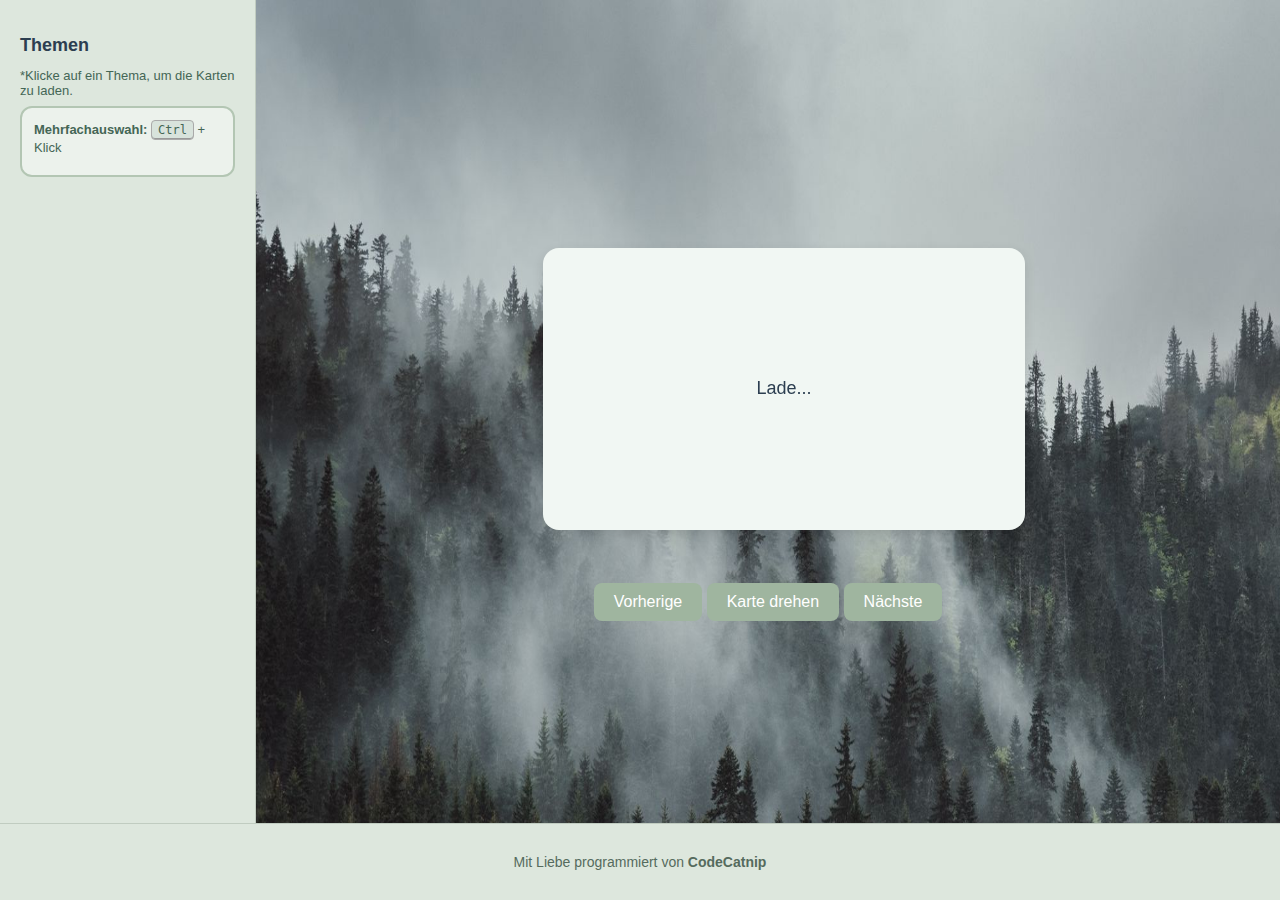
<file: index.html>
<!DOCTYPE html>
<html lang="de">
<head>
  <meta charset="UTF-8" />
  <meta name="viewport" content="width=device-width, initial-scale=1.0"/>
  <meta http-equiv="X-UA-Compatible" content="IE=edge" />
<meta http-equiv="Content-Security-Policy" content="
  default-src 'self';
  script-src 'self' https://script.google.com;
  style-src 'self' 'unsafe-inline';
  font-src 'self';
  img-src 'self' data:;
">
<meta http-equiv="X-Content-Type-Options" content="nosniff">
<meta http-equiv="X-Frame-Options" content="DENY">
<meta http-equiv="X-XSS-Protection" content="1; mode=block">

  <title>Trainingskarten</title>
  <link rel="stylesheet" href="style.css" />
</head>
<body>

<div class="container">
  <aside id="sidebar">
    <h2>Themen</h2>
    <p class="hint">*Klicke auf ein Thema, um die Karten zu laden.</p>
    <div class="topic-container">
      <p class="hint desktop-only"><strong>Mehrfachauswahl:</strong> <kbd>Ctrl</kbd> + Klick</p>
      <ul id="topic-list"></ul>
    </div>
  </aside>

<main id="main">
  <div class="card-wrapper">
    <div class="card" id="flashcard">
      <div class="card-inner">
        <div class="card-front" id="card-question">Lade...</div>
        <div class="card-back" id="card-answer">Antwort</div>
      </div>
    </div>
  </div>

  <div class="button-group">
    <button onclick="previousCard()">Vorherige</button>
    <button onclick="flipCard()">Karte drehen</button>
    <button onclick="nextCard()">Nächste</button>
  </div>
</main>
</div>

  <footer>
    <p>Mit Liebe programmiert von <strong>CodeCatnip</strong></p>
  </footer>

  <script src="script-public.js"></script>
</body>
</html>
</file>
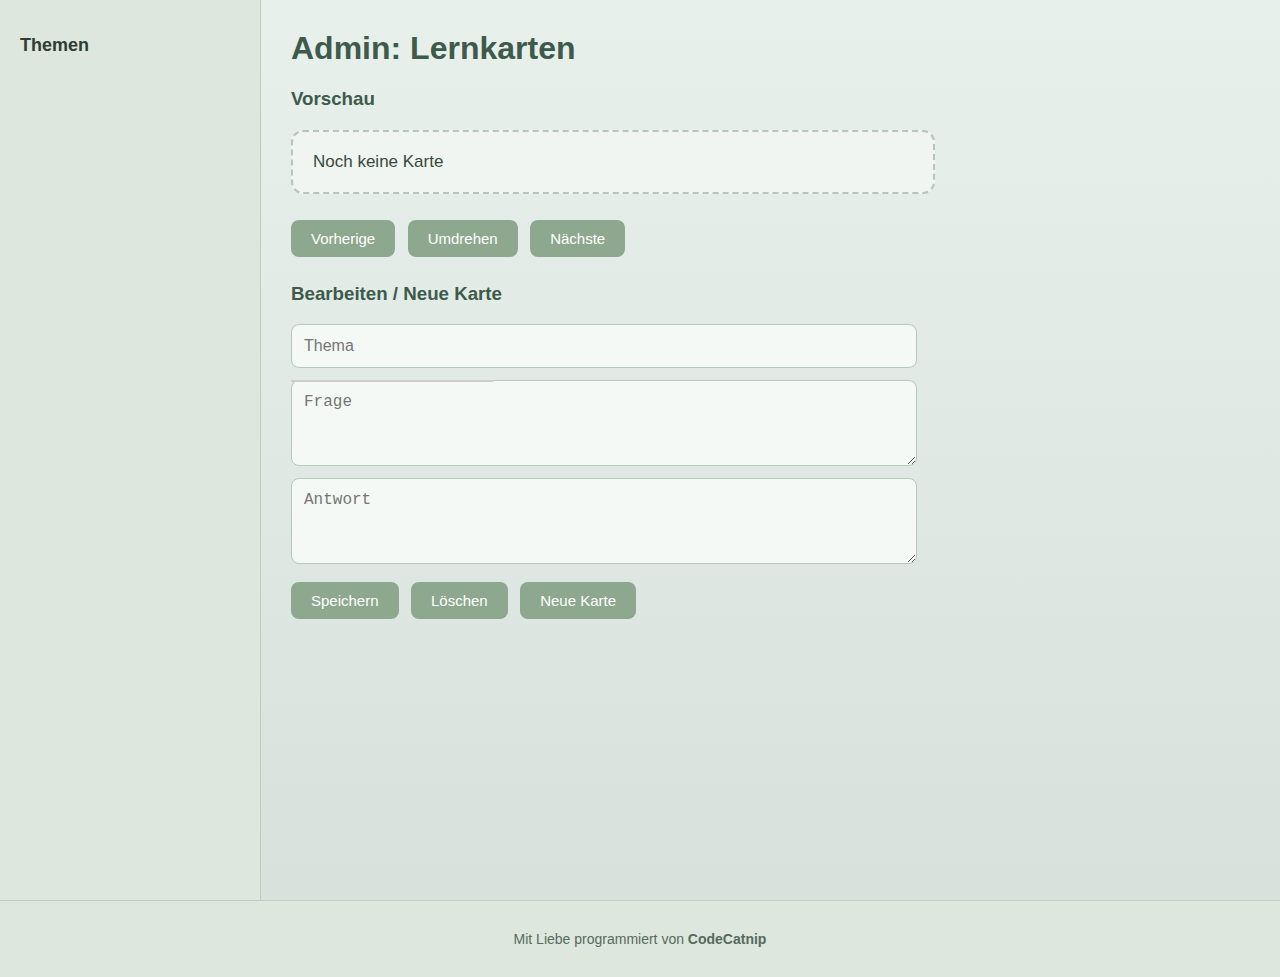
<file: admin.html>
<!DOCTYPE html>
<html lang="de">
<head>
  <meta charset="UTF-8">
  <meta name="viewport" content="width=device-width, initial-scale=1.0">
  <meta http-equiv="X-UA-Compatible" content="IE=edge" />
<meta http-equiv="Content-Security-Policy" content="
  default-src 'self';
  script-src 'self' https://script.google.com;
  style-src 'self' 'unsafe-inline';
  font-src 'self';
  img-src 'self' data:;
">
<meta http-equiv="X-Content-Type-Options" content="nosniff">
<meta http-equiv="X-Frame-Options" content="DENY">
<meta http-equiv="X-XSS-Protection" content="1; mode=block">

  <title>Admin - Lernkarten</title>
  <link rel="stylesheet" href="admin-style.css">
</head>
<body>

  <div class="container">
    <aside id="sidebar">
      <h2>Themen</h2>
      <ul id="topic-list"></ul>
    </aside>

    <main id="content">
      <h1>Admin: Lernkarten</h1>

      <section>
        <h3>Vorschau</h3>
        <div id="card-preview">Noch keine Karte</div>
        <div class="button-group">
          <button onclick="previousCard()">Vorherige</button>
          <button onclick="flipCard()">Umdrehen</button>
          <button onclick="nextCard()">Nächste</button>
        </div>
      </section>

<section>
  <h3>Bearbeiten / Neue Karte</h3>
  <input id="topic-input" placeholder="Thema">
  <ul id="topic-suggestions" class="suggestions"></ul> <!-- вот здесь -->
  <textarea id="question-input" placeholder="Frage"></textarea>
  <textarea id="answer-input" placeholder="Antwort"></textarea>
  <div class="button-group">
    <button onclick="saveCard()">Speichern</button>
    <button onclick="deleteCard()">Löschen</button>
    <button onclick="newCard()">Neue Karte</button>
  </div>
</section>

    </main>
  </div>

  <script src="script-admin.js"></script>
</body>
<footer>
  <p>Mit Liebe programmiert von <strong>CodeCatnip</strong></p>
</footer>
</html>
</file>
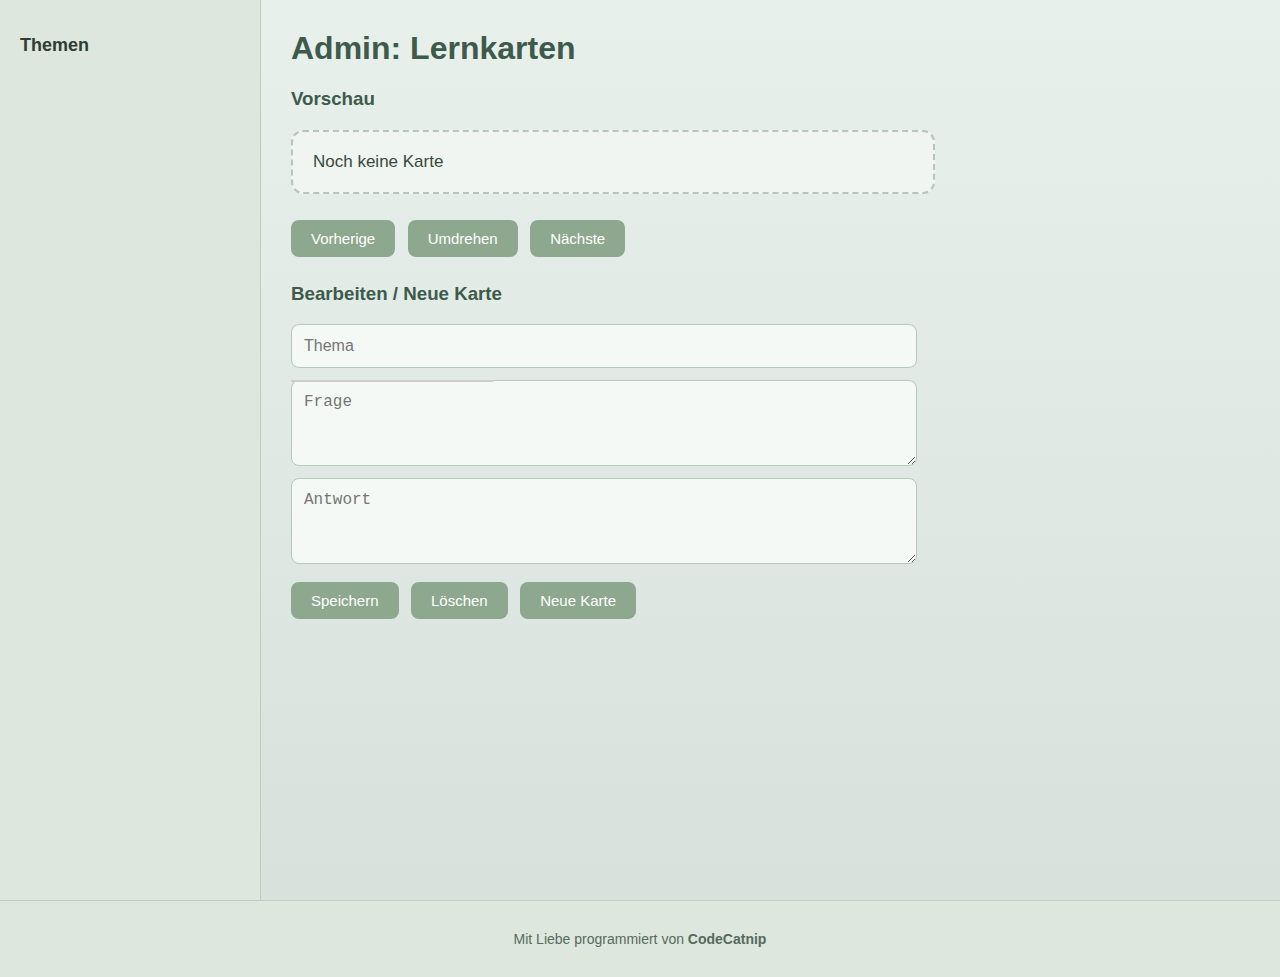
<file: li6li-admin-951.html>
<!DOCTYPE html>
<html lang="de">
<head>
  <meta charset="UTF-8">
  <meta name="viewport" content="width=device-width, initial-scale=1.0">
  <meta http-equiv="X-UA-Compatible" content="IE=edge" />
<meta http-equiv="Content-Security-Policy" content="
  default-src 'self';
  script-src 'self' https://script.google.com;
  style-src 'self' 'unsafe-inline';
  font-src 'self';
  img-src 'self' data:;
">
<meta http-equiv="X-Content-Type-Options" content="nosniff">
<meta http-equiv="X-Frame-Options" content="DENY">
<meta http-equiv="X-XSS-Protection" content="1; mode=block">

  <title>Admin - Lernkarten</title>
  <link rel="stylesheet" href="admin-style.css">
</head>
<body>

  <script>
    const password = prompt("🔒 Zugangscode erforderlich:");
    if (password !== "meinSicheresPasswort") {
      alert("🚫 Zugriff verweigert.");
      window.location.href = "/";
    }
  </script>
  

  <div class="container">
    <aside id="sidebar">
      <h2>Themen</h2>
      <ul id="topic-list"></ul>
    </aside>

    <main id="content">
      <h1>Admin: Lernkarten</h1>

      <section>
        <h3>Vorschau</h3>
        <div id="card-preview">Noch keine Karte</div>
        <div class="button-group">
          <button onclick="previousCard()">Vorherige</button>
          <button onclick="flipCard()">Umdrehen</button>
          <button onclick="nextCard()">Nächste</button>
        </div>
      </section>

<section>
  <h3>Bearbeiten / Neue Karte</h3>
  <input id="topic-input" placeholder="Thema">
  <ul id="topic-suggestions" class="suggestions"></ul> <!-- вот здесь -->
  <textarea id="question-input" placeholder="Frage"></textarea>
  <textarea id="answer-input" placeholder="Antwort"></textarea>
  <div class="button-group">
    <button onclick="saveCard()">Speichern</button>
    <button onclick="deleteCard()">Löschen</button>
    <button onclick="newCard()">Neue Karte</button>
  </div>
</section>

    </main>
  </div>

  <script src="script-admin.js"></script>
</body>
<footer>
  <p>Mit Liebe programmiert von <strong>CodeCatnip</strong></p>
</footer>
</html>
</file>
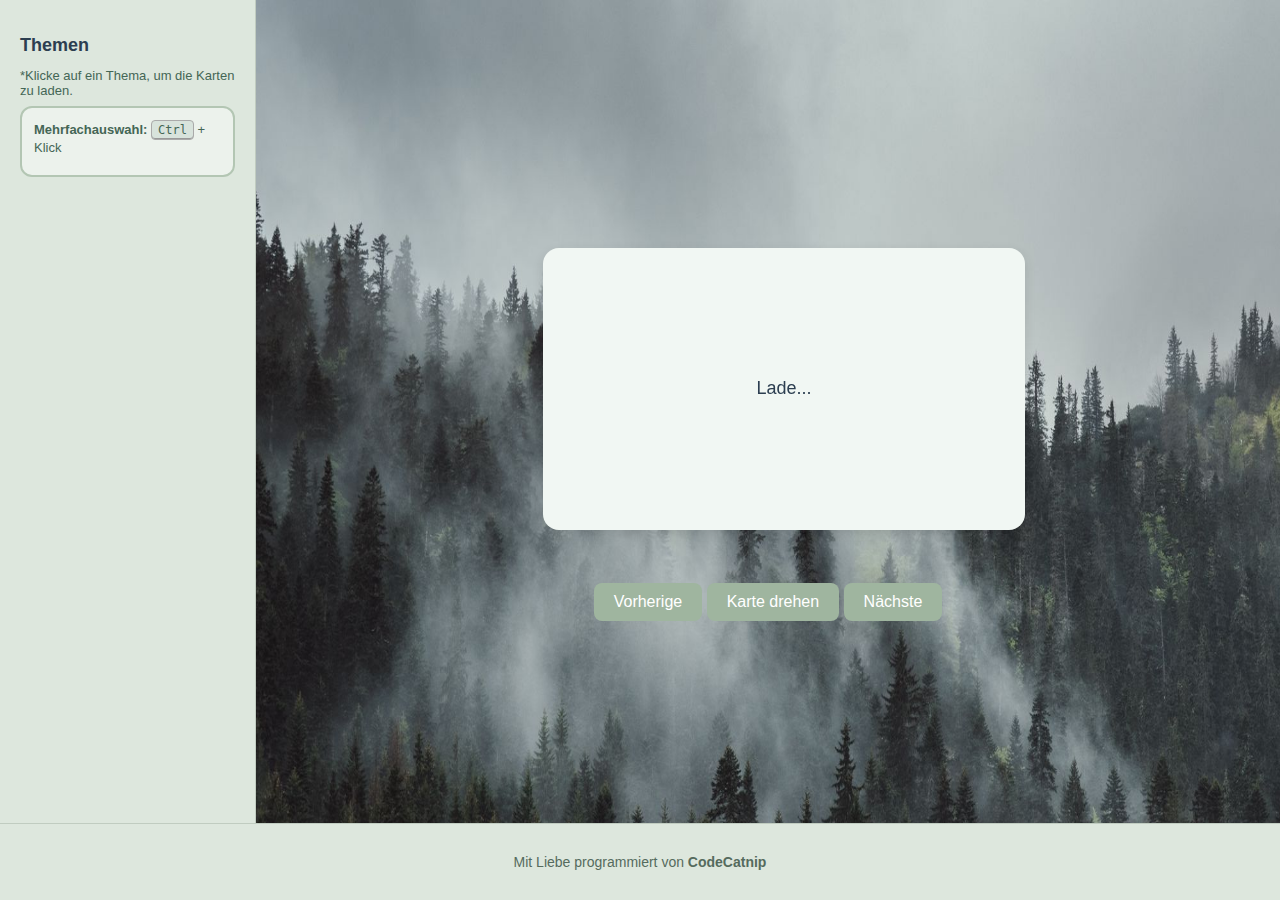
<file: private/li6li-admin-951.html>
<!DOCTYPE html>
<html lang="de">
<head>
  <meta charset="UTF-8" />
  <meta name="viewport" content="width=device-width, initial-scale=1.0"/>
  <meta http-equiv="X-UA-Compatible" content="IE=edge" />
  <meta http-equiv="X-Content-Type-Options" content="nosniff">
  <meta http-equiv="X-XSS-Protection" content="1; mode=block">

<meta http-equiv="Content-Security-Policy" content="
  default-src 'self';
  script-src 'self' 'unsafe-inline' https://script.google.com;
  connect-src 'self' https://script.google.com https://script.googleusercontent.com;
  style-src 'self' 'unsafe-inline';
  font-src 'self';
  img-src 'self' data:;
">


  <title>Admin - Lernkarten</title>
  <link rel="stylesheet" href="admin-style.css">
</head>
<body>

  <script>
    const password = prompt("🔒 Zugangscode erforderlich:");
    if (password !== "meinSicheresPasswort") {
      alert("🚫 Zugriff verweigert.");
      window.location.href = "/";
    }
  </script>
  

  <div class="container">
    <aside id="sidebar">
      <h2>Themen</h2>
      <ul id="topic-list"></ul>
    </aside>

    <main id="content">
      <h1>Admin: Lernkarten</h1>

      <section>
        <h3>Vorschau</h3>
        <div id="card-preview">Noch keine Karte</div>
        <div class="button-group">
          <button onclick="previousCard()">Vorherige</button>
          <button onclick="flipCard()">Umdrehen</button>
          <button onclick="nextCard()">Nächste</button>
        </div>
      </section>

<section>
  <h3>Bearbeiten / Neue Karte</h3>
  <input id="topic-input" placeholder="Thema">
  <ul id="topic-suggestions" class="suggestions"></ul> <!-- вот здесь -->
  <textarea id="question-input" placeholder="Frage"></textarea>
  <textarea id="answer-input" placeholder="Antwort"></textarea>
  <div class="button-group">
    <button onclick="saveCard()">Speichern</button>
    <button onclick="deleteCard()">Löschen</button>
    <button onclick="newCard()">Neue Karte</button>
  </div>
</section>

    </main>
  </div>

  <script src="script-admin.js"></script>
</body>
<footer>
  <p>Mit Liebe programmiert von <strong>CodeCatnip</strong></p>
</footer>
</html>
</file>
<file: style.css>
/* Общий стиль */
body {
  margin: 0;
  font-family: 'Segoe UI', sans-serif;
  background: linear-gradient(#e6f0e9, #d8e3dc);
  color: #2c3e50;
  display: flex;
  flex-direction: column;
  min-height: 100vh;
}

/* Контейнер */
.container {
  flex: 1;
  display: flex;
}

.topic-container {
  border: 2px solid #b3c6b3;
  border-radius: 12px;
  padding: 12px;
  background-color: #ecf2ec;
}

.hint {
  font-size: 13px;
  color: #446655;
  margin: 0 0 8px 0;
  padding: 0;
}

kbd {
  display: inline-block;
  padding: 2px 6px;
  font-size: 12px;
  font-family: monospace;
  background-color: #d8e3dc;
  border: 1px solid #aaa;
  border-radius: 4px;
  box-shadow: inset 0 -1px 0 #999;
}


/* Sidebar */
#sidebar {
  width: 20%;
  background: #dde7dd;
  padding: 20px;
  border-right: 1px solid #c0ccc0;
  box-sizing: border-box;
}

#sidebar h2 {
  font-size: 18px;
  margin-bottom: 12px;
}

#topic-list {
  list-style: none;
  padding: 0;
  margin: 0;
}

#topic-list li {
  background: #cbd8c7;
  margin-bottom: 8px;
  padding: 8px 12px;
  border-radius: 6px;
  cursor: pointer;
  transition: background 0.3s, color 0.3s;
}

#topic-list li:hover {
  background: #9fb59f;
  color: white;
}

#topic-list li.active {
  background: #7d9e7d;
  color: white;
}

/* Main Content */
#main {
  flex: 1;
  padding: 40px;
  display: flex;
  flex-direction: column;
  align-items: center;
  justify-content: center;
  background-image: url("les_tuman_derevia.jpg");
  background-size: 120% 120%;
  background-repeat: no-repeat;
  animation: move-bg 120s ease-in-out infinite;
}

@keyframes move-bg {
  0% {
    background-position: 0%, 25%;
    background-size: 120% 120%;
  }
  25% {
  background-position: 50%, 0%;
  background-size: 130% 130%; 
  }
  50% {
    background-position: 0%, 100%;
    background-size: 170% 170%; 
  }
  75% {
    background-position: 50%, 0%;
    background-size: 130% 130%;
  }  
  100% {
    background-position: 0%, 25%;
    background-size: 120% 120%;
  }
}

/* Flashcard */
.card-wrapper {
  width: 100%;
  min-height: 300px;
  display: flex;
  justify-content: center;
  align-items: center;
  padding: 20px;
}

.card {
  width: 100%;
  max-width: 450px;
  height: 250px;
  perspective: 1000px;
}

.card-inner {
  width: 100%;
  height: 100%;
  position: relative;
  transform-style: preserve-3d;
  transition: transform 0.6s ease-in-out;
}

.card.flipped .card-inner {
  transform: rotateY(180deg);
}

.card-front,
.card-back {
  position: absolute;
  top: 0; left: 0;
  width: 100%;
  height: 100%;
  backface-visibility: hidden;
  display: flex;
  align-items: center;
  justify-content: center;
  border-radius: 16px;
  padding: 16px;
  font-size: 18px;
  text-align: center;
  box-shadow: 0 4px 12px rgba(0,0,0,0.1);
}

.card-front {
  background: #f1f7f3;
}

.card-back {
  background: #d1ddd4;
  transform: rotateY(180deg);
}

/* Кнопки */
.button-group {
  text-align: center;
  margin-top: 20px;
}

button {
  padding: 10px 20px;
  font-size: 16px;
  border: none;
  border-radius: 8px;
  margin-top: 20px;
  background: #9fb59f;
  color: white;
  cursor: pointer;
  transition: background 0.3s ease;
}

button:hover {
  background: #7d9e7d;
}

/* Footer */
footer {
  text-align: center;
  padding: 16px;
  background: #dde7dd;
  color: #556b5d;
  font-size: 14px;
  border-top: 1px solid #c0ccc0;
}

.desktop-only {
  display: block;
}

/* Адаптив */
@media (max-width: 768px) {
  .container {
    flex-direction: column;
  }

  .desktop-only {
  display: none;
  }

  #sidebar {
    width: 100%;
    border-right: none;
    border-bottom: 1px solid #c0ccc0;
    padding: 12px;
  }

  #sidebar h2 {
    font-size: 16px;
  }

  #main {
    flex: 1;
    padding: 40px;
    display: flex;
    flex-direction: column;
    align-items: center;
    justify-content: center; /* Центровка по вертикали */
    background-image: url("https://images.wallpaperscraft.ru/image/single/les_tuman_derevia_141896_1920x1080.jpg");
    background-size: auto;
    background-repeat: no-repeat;
    animation: none;
    min-height: 100vh; /* важно для мобильных устройств */
}


  #topic-list {
  max-height: 300px;
  overflow-y: auto;
  scroll-behavior: smooth;
  }

  #topic-list li {
  margin-bottom: 6px;
}


.card {
  width: 90%;
  max-width: 450px;
  height: 250px;
  margin: 0 auto; /* горизонтальное центрирование */
  display: flex;
  justify-content: center;
  align-items: center;
}


  .button-group {
    display: flex;
    flex-direction: column;
    gap: 10px;
  }

  button {
    width: 100%;
    font-size: 15px;
    padding: 12px;
  }

  .card-front,
  .card-back {
    font-size: 16px;
    padding: 16px;
    max-width: 450px;
    height: 250px;
    align-items: center;
    justify-content: center;
  }

  .hint {
    font-size: 12px;
  }

/* .suggestions {
  overflow-y: auto;
  margin: 0;
  padding: 0;
  list-style: none;
  position: absolute;
  background: white;
  width: 200px;
  z-index: 10;
}  
.suggestions li {
  padding: 8px 12px;
  cursor: pointer;
} 
.suggestions li:hover {
  background-color: #eee;
} 
input, textarea {
  display: block;
  width: 100%;
  max-width: 100%;
  margin-bottom: 12px;
  padding: 12px;
  font-size: 16px;
  border: 1px solid #b4c9b9;
  border-radius: 8px;
  background: #f5f9f6;
}
*/
}

@media (max-width: 1000px) {
  .container {
    flex-direction: column;
  }

  #sidebar {
    width: 100%;
  }
}
</file>
<file: admin-style.css>
body {
  margin: 0;
  font-family: 'Segoe UI', sans-serif;
  background: linear-gradient(#e8f0ec, #d6e0db);
  color: #2e3d32;
}

.container {
  display: flex;
  height: 100vh;
}

/* Сайдбар слева */
#sidebar {
  width: 220px;
  background: #dde7dd;
  padding: 20px;
  overflow-y: auto;
  border-right: 1px solid #c0ccc0;
}

#sidebar h2 {
  font-size: 18px;
  margin-bottom: 12px;
}

#topic-list {
  list-style: none;
  padding: 0;
  margin: 0;
}

#topic-list li {
  background: #cbd8c7;
  margin-bottom: 8px;
  padding: 8px 12px;
  border-radius: 6px;
  cursor: pointer;
  transition: background 0.3s, color 0.3s;
}

#topic-list li:hover {
  background: #9fb59f;
  color: white;
}

#topic-list li.active {
  background: #7d9e7d;
  color: white;
}

/* Основная область */
#content {
  flex: 1;
  padding: 30px;
  overflow-y: auto;
}

h1, h3 {
  color: #3d5a4b;
  margin-top: 0;
}

.suggestions {
  border: 1px solid #ccc;
  max-height: 150px;
  overflow-y: auto;
  margin: 0;
  padding: 0;
  list-style: none;
  position: absolute;
  background: white;
  width: 200px;
  z-index: 10;
}

.suggestions li {
  padding: 8px 12px;
  cursor: pointer;
}

.suggestions li:hover {
  background-color: #eee;
}


input, textarea {
  display: block;
  width: 100%;
  max-width: 600px;
  margin-bottom: 12px;
  padding: 12px;
  font-size: 16px;
  border: 1px solid #b4c9b9;
  border-radius: 8px;
  background: #f5f9f6;
}

textarea {
  resize: vertical;
  min-height: 60px;
}

#card-preview {
  background: #f0f5f2;
  border: 2px dashed #b5c7b8;
  border-radius: 12px;
  padding: 20px;
  margin: 20px 0;
  max-width: 600px;
  font-size: 17px;
  color: #374a3c;
}

/* Кнопки */
.button-group {
  margin-bottom: 20px;
}

button {
  background-color: #8da88e;
  color: #fff;
  border: none;
  padding: 10px 20px;
  font-size: 15px;
  border-radius: 8px;
  margin: 6px 8px 6px 0;
  cursor: pointer;
  transition: background-color 0.3s ease;
}

button:hover {
  background-color: #739175;
}

footer {
  text-align: center;
  padding: 16px;
  background: #dde7dd;
  color: #556b5d;
  font-size: 14px;
  border-top: 1px solid #c0ccc0;
}

/* Адаптив */
@media (max-width: 700px) {
  .container {
    flex-direction: column;
  }

  body {
  font-size: clamp(14px, 2vw, 18px);
  }

  #sidebar {
    width: 100%;
    border-right: none;
    border-bottom: 1px solid #c0ccc0;
  }

  #sidebar h2 {
    font-size: 16px;
  }

  #main {
    padding: 20px;
    padding-bottom: 60px;
  }

  #topic-list {
  max-height: 300px;
  overflow-y: auto;
  scroll-behavior: smooth;
  }

  #topic-list li {
  margin-bottom: 6px;
}

  .card {
    width: 100%;
    max-width: 450px;
  }

  .button-group {
    display: flex;
    flex-direction: column;
    gap: 10px;
  }

  button {
    width: 100%;
    font-size: 15px;
    padding: 12px;
  }

  .card-front,
  .card-back {
    font-size: 16px;
    padding: 16px;
  }

  .hint {
    font-size: 12px;
  }

  *, *::before, *::after {
  box-sizing: border-box;
}


@media (max-width: 1000px) {
  .container {
    flex-direction: column;
  }

  #sidebar {
    width: 100%;
  }
}
}
</file>
<file: private/admin-style.css>
body {
  margin: 0;
  font-family: 'Segoe UI', sans-serif;
  background: linear-gradient(#e8f0ec, #d6e0db);
  color: #2e3d32;
}

.container {
  display: flex;
  height: 100vh;
}

/* Сайдбар слева */
#sidebar {
  width: 220px;
  background: #dde7dd;
  padding: 20px;
  overflow-y: auto;
  border-right: 1px solid #c0ccc0;
}

#sidebar h2 {
  font-size: 18px;
  margin-bottom: 12px;
}

#topic-list {
  list-style: none;
  padding: 0;
  margin: 0;
}

#topic-list li {
  background: #cbd8c7;
  margin-bottom: 8px;
  padding: 8px 12px;
  border-radius: 6px;
  cursor: pointer;
  transition: background 0.3s, color 0.3s;
}

#topic-list li:hover {
  background: #9fb59f;
  color: white;
}

#topic-list li.active {
  background: #7d9e7d;
  color: white;
}

/* Основная область */
#content {
  flex: 1;
  padding: 30px;
  overflow-y: auto;
}

h1, h3 {
  color: #3d5a4b;
  margin-top: 0;
}

.suggestions {
  border: 1px solid #ccc;
  max-height: 150px;
  overflow-y: auto;
  margin: 0;
  padding: 0;
  list-style: none;
  position: absolute;
  background: white;
  width: 200px;
  z-index: 10;
}

.suggestions li {
  padding: 8px 12px;
  cursor: pointer;
}

.suggestions li:hover {
  background-color: #eee;
}


input, textarea {
  display: block;
  width: 100%;
  max-width: 600px;
  margin-bottom: 12px;
  padding: 12px;
  font-size: 16px;
  border: 1px solid #b4c9b9;
  border-radius: 8px;
  background: #f5f9f6;
}

textarea {
  resize: vertical;
  min-height: 60px;
}

#card-preview {
  background: #f0f5f2;
  border: 2px dashed #b5c7b8;
  border-radius: 12px;
  padding: 20px;
  margin: 20px 0;
  max-width: 600px;
  font-size: 17px;
  color: #374a3c;
}

/* Кнопки */
.button-group {
  margin-bottom: 20px;
}

button {
  background-color: #8da88e;
  color: #fff;
  border: none;
  padding: 10px 20px;
  font-size: 15px;
  border-radius: 8px;
  margin: 6px 8px 6px 0;
  cursor: pointer;
  transition: background-color 0.3s ease;
}

button:hover {
  background-color: #739175;
}

footer {
  text-align: center;
  padding: 16px;
  background: #dde7dd;
  color: #556b5d;
  font-size: 14px;
  border-top: 1px solid #c0ccc0;
}

/* Адаптив */
@media (max-width: 700px) {
  .container {
    flex-direction: column;
  }

  body {
  font-size: clamp(14px, 2vw, 18px);
  }

  #sidebar {
    width: 100%;
    border-right: none;
    border-bottom: 1px solid #c0ccc0;
  }

  #sidebar h2 {
    font-size: 16px;
  }

  #main {
    padding: 20px;
    padding-bottom: 60px;
  }

  #topic-list {
  max-height: 300px;
  overflow-y: auto;
  scroll-behavior: smooth;
  }

  #topic-list li {
  margin-bottom: 6px;
}

  .card {
    width: 100%;
    max-width: 450px;
  }

  .button-group {
    display: flex;
    flex-direction: column;
    gap: 10px;
  }

  button {
    width: 100%;
    font-size: 15px;
    padding: 12px;
  }

  .card-front,
  .card-back {
    font-size: 16px;
    padding: 16px;
  }

  .hint {
    font-size: 12px;
  }

  *, *::before, *::after {
  box-sizing: border-box;
}


@media (max-width: 1000px) {
  .container {
    flex-direction: column;
  }

  #sidebar {
    width: 100%;
  }
}
}
</file>
